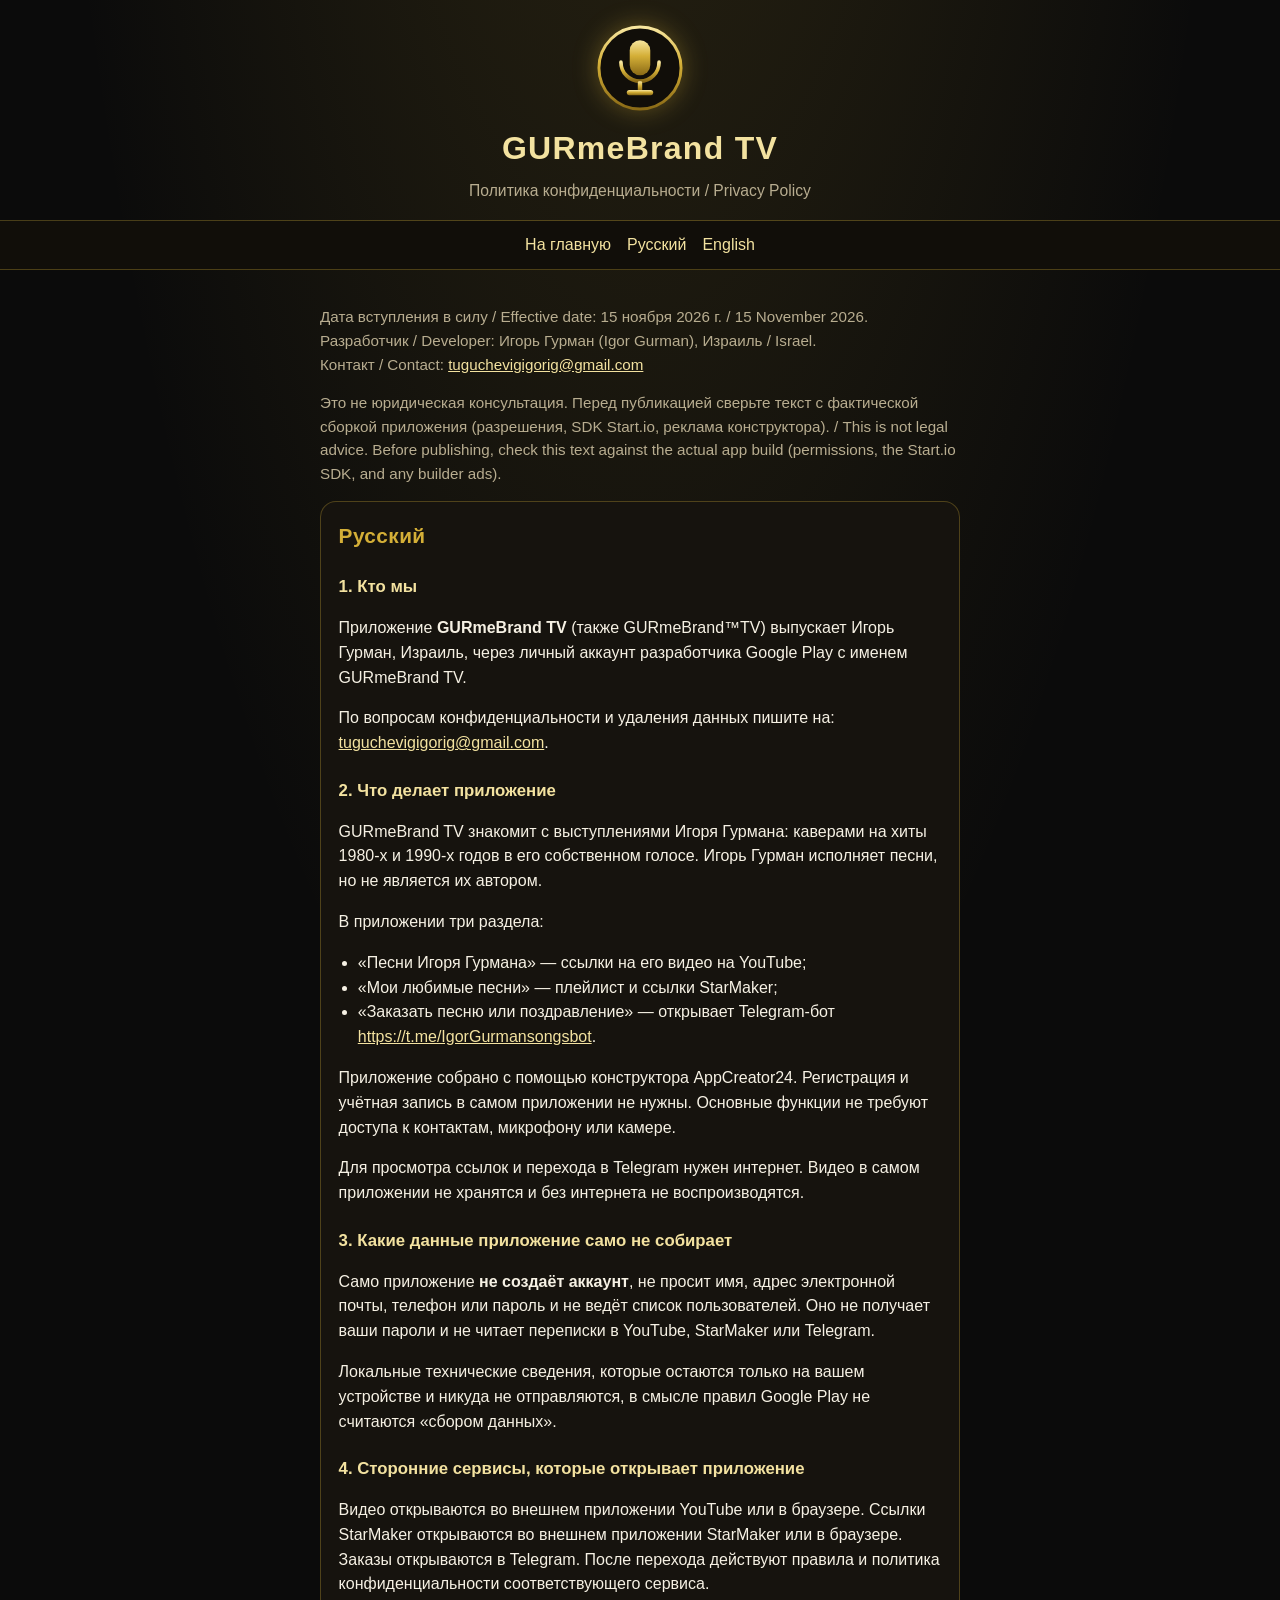
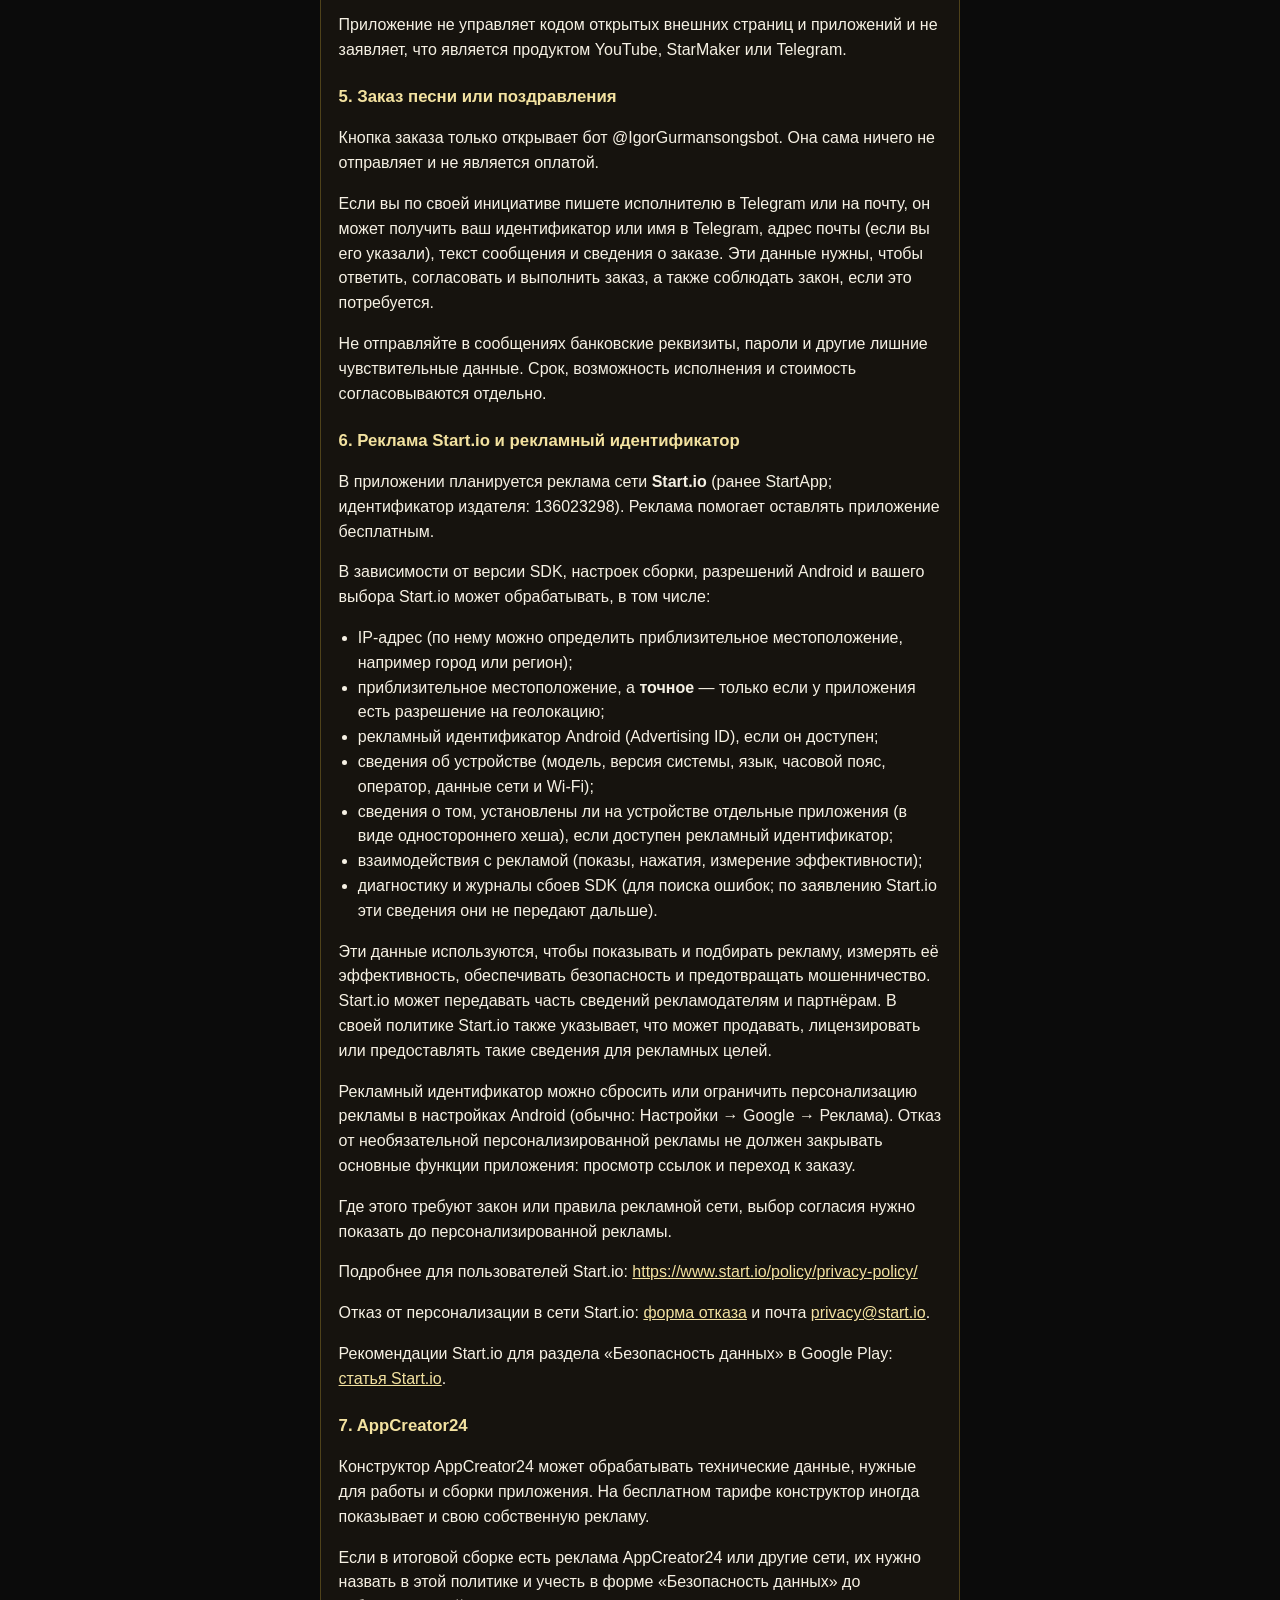
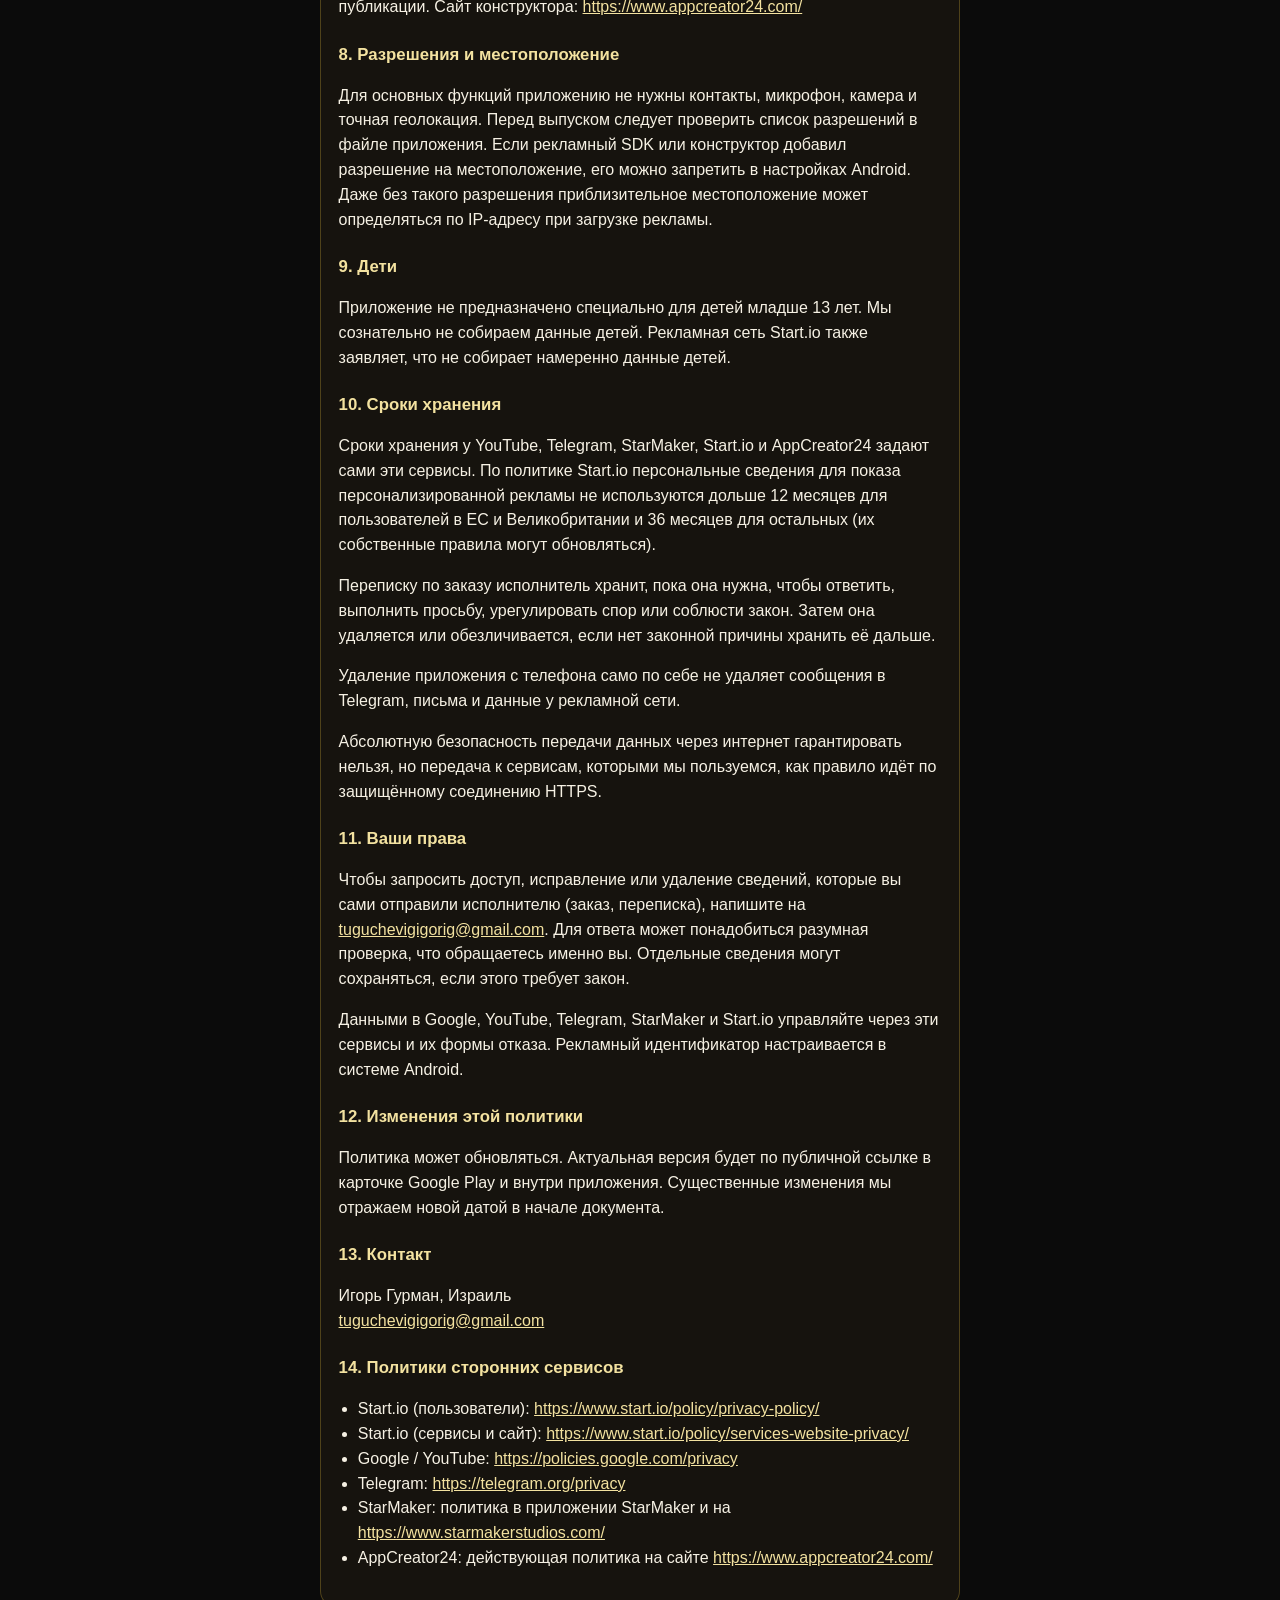
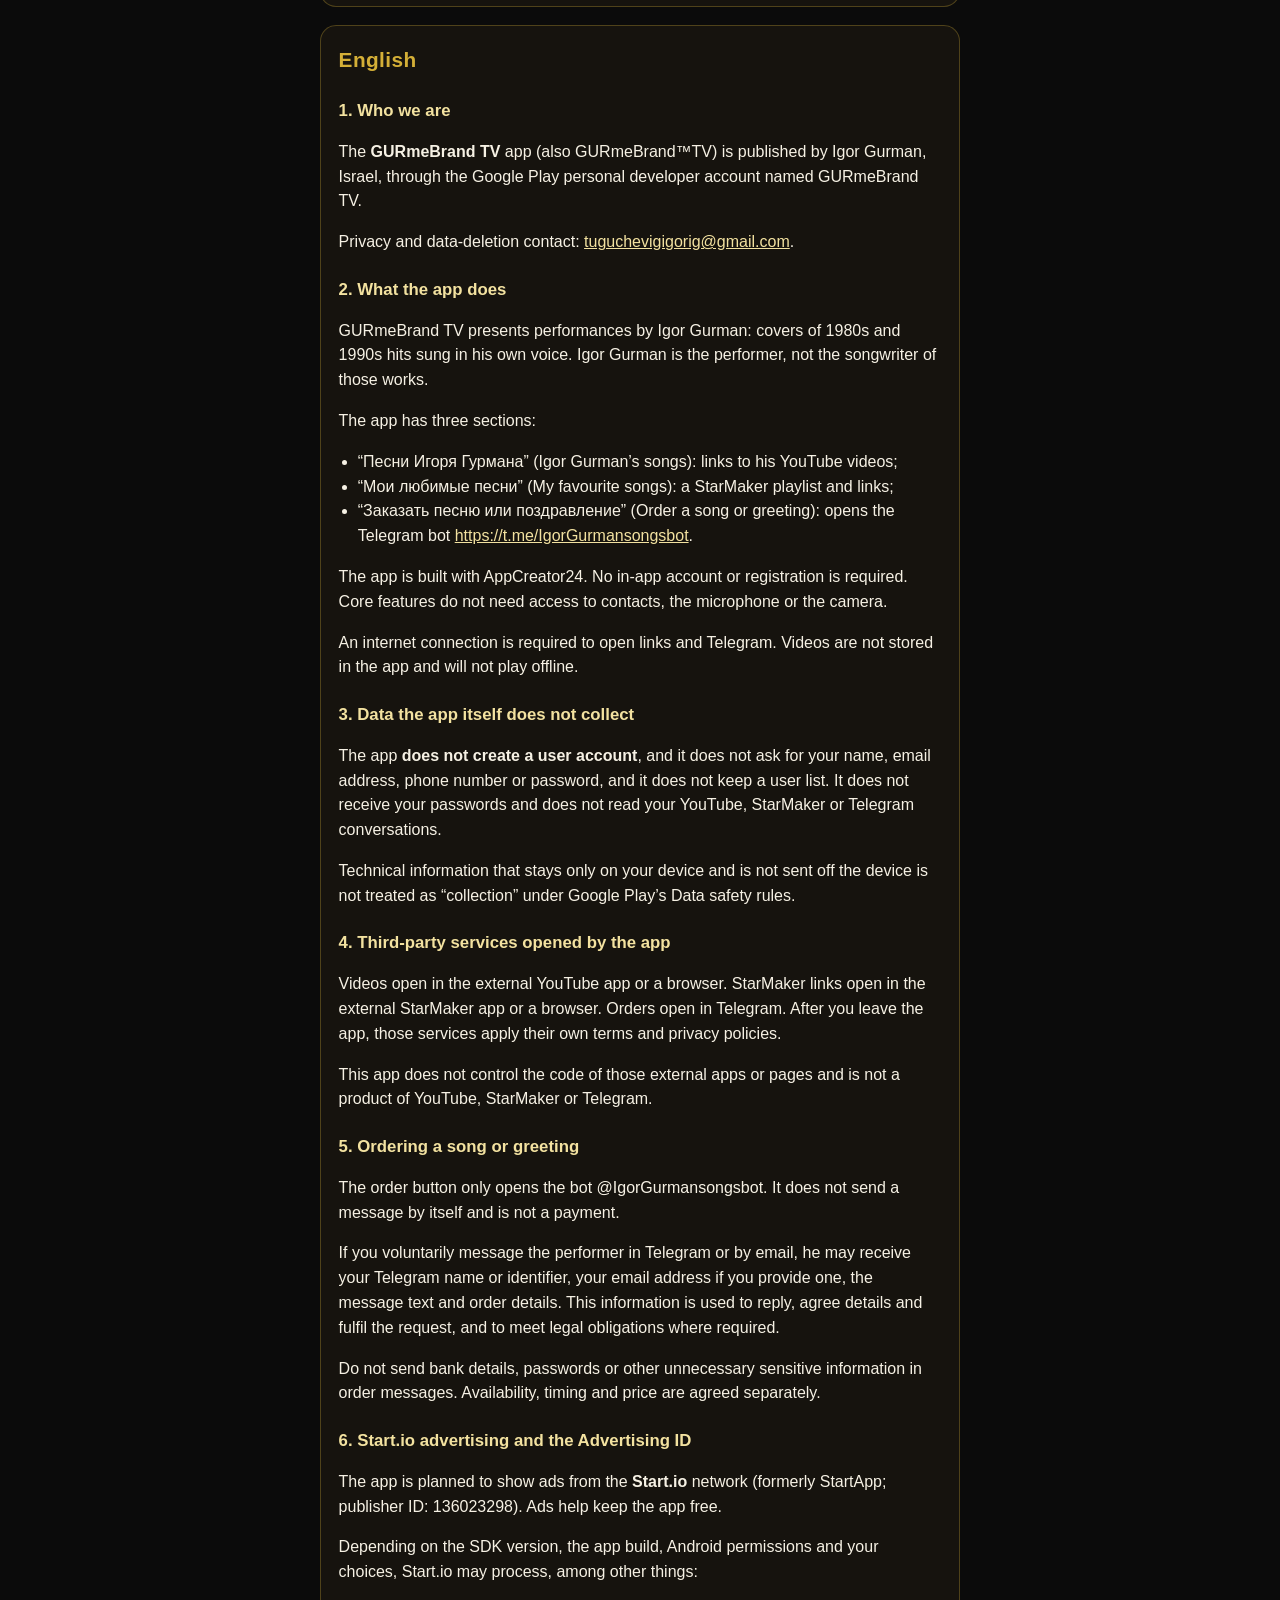
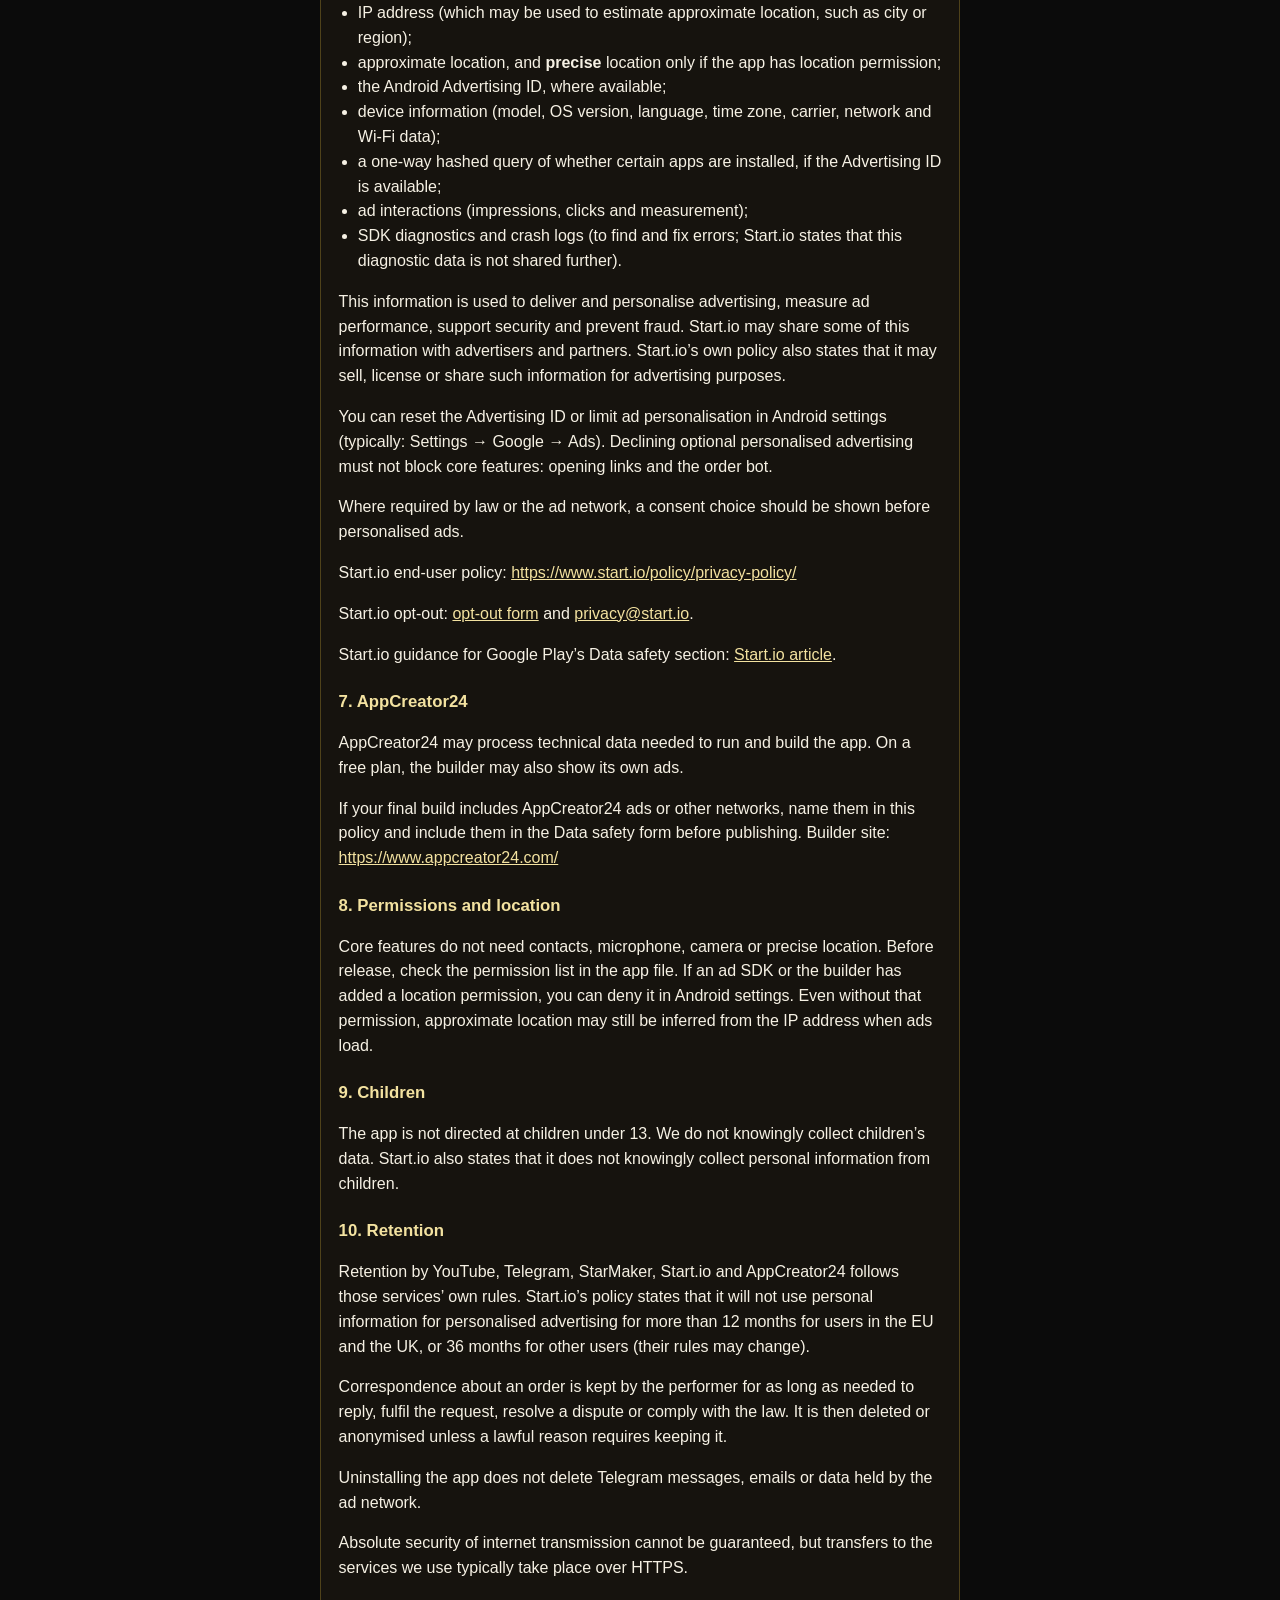
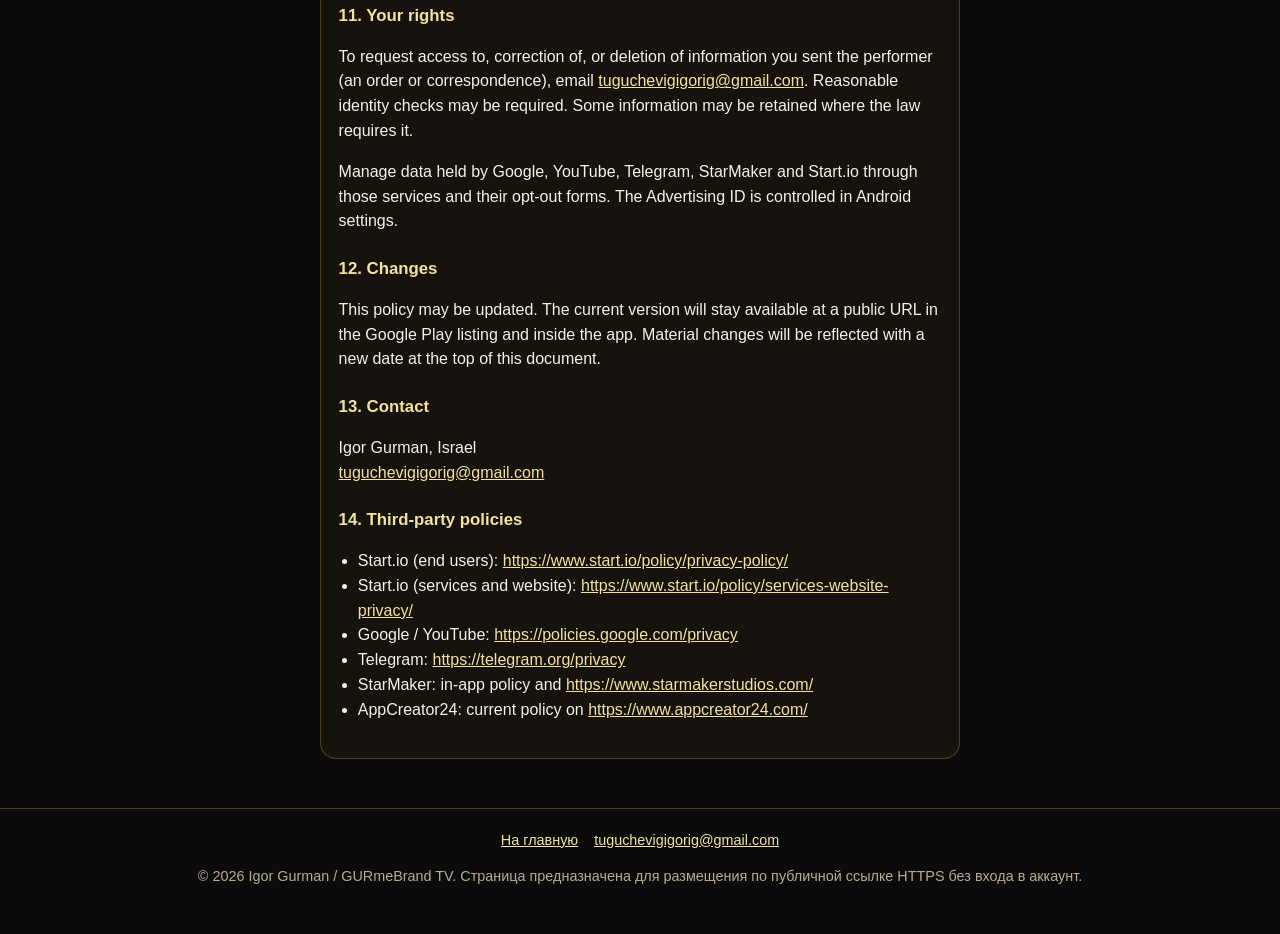
<file: privacy.html>
<!DOCTYPE html>
<html lang="ru">
<head>
  <meta charset="utf-8">
  <meta name="viewport" content="width=device-width, initial-scale=1">
  <meta name="theme-color" content="#0b0b0b">
  <meta name="description" content="Политика конфиденциальности GURmeBrand TV / GURmeBrand TV Privacy Policy">
  <meta http-equiv="Content-Security-Policy" content="default-src 'self'; script-src 'self' https://sdk.minepi.com; style-src 'self' 'unsafe-inline'; connect-src 'self' https://socialchain.app https://backend.appstudio-u7cm9zhmha0ruwv8.piappengine.com; frame-src https://www.youtube.com https://www.youtube-nocookie.com; img-src 'self' data: https:">
  <title>GURmeBrand TV — Политика конфиденциальности / Privacy Policy</title>
  <link rel="icon" href="logo.svg" type="image/svg+xml">
  <link rel="stylesheet" href="styles.css">
</head>
<body>
  <header class="site-header">
    <div class="wrap">
      <a href="index.html"><img class="logo" src="logo.svg" width="88" height="88" alt="GURmeBrand TV"></a>
      <h1>GURmeBrand TV</h1>
      <p class="tagline">Политика конфиденциальности / Privacy Policy</p>
    </div>
  </header>
  <nav class="policy-nav" aria-label="Язык / Language">
    <a href="index.html">На главную</a>
    <a href="#ru">Русский</a>
    <a href="#en">English</a>
  </nav>
<main class="policy-main wrap">
    <p class="meta">Дата вступления в силу / Effective date: 15 ноября 2026 г. / 15 November 2026.<br>
    Разработчик / Developer: Игорь Гурман (Igor Gurman), Израиль / Israel.<br>
    Контакт / Contact: <a href="mailto:tuguchevigigorig@gmail.com">tuguchevigigorig@gmail.com</a></p>
    <p class="note-legal">Это не юридическая консультация. Перед публикацией сверьте текст с фактической сборкой приложения (разрешения, SDK Start.io, реклама конструктора). / This is not legal advice. Before publishing, check this text against the actual app build (permissions, the Start.io SDK, and any builder ads).</p>

    <section id="ru" lang="ru">
      <h2>Русский</h2>

      <h3>1. Кто мы</h3>
      <p>Приложение <strong>GURmeBrand TV</strong> (также GURmeBrand™TV) выпускает Игорь Гурман, Израиль, через личный аккаунт разработчика Google Play с именем GURmeBrand TV.</p>
      <p>По вопросам конфиденциальности и удаления данных пишите на: <a href="mailto:tuguchevigigorig@gmail.com">tuguchevigigorig@gmail.com</a>.</p>

      <h3>2. Что делает приложение</h3>
      <p>GURmeBrand TV знакомит с выступлениями Игоря Гурмана: каверами на хиты 1980-х и 1990-х годов в его собственном голосе. Игорь Гурман исполняет песни, но не является их автором.</p>
      <p>В приложении три раздела:</p>
      <ul>
        <li>«Песни Игоря Гурмана» — ссылки на его видео на YouTube;</li>
        <li>«Мои любимые песни» — плейлист и ссылки StarMaker;</li>
        <li>«Заказать песню или поздравление» — открывает Telegram-бот <a href="https://t.me/IgorGurmansongsbot">https://t.me/IgorGurmansongsbot</a>.</li>
      </ul>
      <p>Приложение собрано с помощью конструктора AppCreator24. Регистрация и учётная запись в самом приложении не нужны. Основные функции не требуют доступа к контактам, микрофону или камере.</p>
      <p>Для просмотра ссылок и перехода в Telegram нужен интернет. Видео в самом приложении не хранятся и без интернета не воспроизводятся.</p>

      <h3>3. Какие данные приложение само не собирает</h3>
      <p>Само приложение <strong>не создаёт аккаунт</strong>, не просит имя, адрес электронной почты, телефон или пароль и не ведёт список пользователей. Оно не получает ваши пароли и не читает переписки в YouTube, StarMaker или Telegram.</p>
      <p>Локальные технические сведения, которые остаются только на вашем устройстве и никуда не отправляются, в смысле правил Google Play не считаются «сбором данных».</p>

      <h3>4. Сторонние сервисы, которые открывает приложение</h3>
      <p>Видео открываются во внешнем приложении YouTube или в браузере. Ссылки StarMaker открываются во внешнем приложении StarMaker или в браузере. Заказы открываются в Telegram. После перехода действуют правила и политика конфиденциальности соответствующего сервиса.</p>
      <p>Приложение не управляет кодом открытых внешних страниц и приложений и не заявляет, что является продуктом YouTube, StarMaker или Telegram.</p>

      <h3>5. Заказ песни или поздравления</h3>
      <p>Кнопка заказа только открывает бот @IgorGurmansongsbot. Она сама ничего не отправляет и не является оплатой.</p>
      <p>Если вы по своей инициативе пишете исполнителю в Telegram или на почту, он может получить ваш идентификатор или имя в Telegram, адрес почты (если вы его указали), текст сообщения и сведения о заказе. Эти данные нужны, чтобы ответить, согласовать и выполнить заказ, а также соблюдать закон, если это потребуется.</p>
      <p>Не отправляйте в сообщениях банковские реквизиты, пароли и другие лишние чувствительные данные. Срок, возможность исполнения и стоимость согласовываются отдельно.</p>

      <h3>6. Реклама Start.io и рекламный идентификатор</h3>
      <p>В приложении планируется реклама сети <strong>Start.io</strong> (ранее StartApp; идентификатор издателя: 136023298). Реклама помогает оставлять приложение бесплатным.</p>
      <p>В зависимости от версии SDK, настроек сборки, разрешений Android и вашего выбора Start.io может обрабатывать, в том числе:</p>
      <ul>
        <li>IP-адрес (по нему можно определить приблизительное местоположение, например город или регион);</li>
        <li>приблизительное местоположение, а <strong>точное</strong> — только если у приложения есть разрешение на геолокацию;</li>
        <li>рекламный идентификатор Android (Advertising ID), если он доступен;</li>
        <li>сведения об устройстве (модель, версия системы, язык, часовой пояс, оператор, данные сети и Wi-Fi);</li>
        <li>сведения о том, установлены ли на устройстве отдельные приложения (в виде одностороннего хеша), если доступен рекламный идентификатор;</li>
        <li>взаимодействия с рекламой (показы, нажатия, измерение эффективности);</li>
        <li>диагностику и журналы сбоев SDK (для поиска ошибок; по заявлению Start.io эти сведения они не передают дальше).</li>
      </ul>
      <p>Эти данные используются, чтобы показывать и подбирать рекламу, измерять её эффективность, обеспечивать безопасность и предотвращать мошенничество. Start.io может передавать часть сведений рекламодателям и партнёрам. В своей политике Start.io также указывает, что может продавать, лицензировать или предоставлять такие сведения для рекламных целей.</p>
      <p>Рекламный идентификатор можно сбросить или ограничить персонализацию рекламы в настройках Android (обычно: Настройки → Google → Реклама). Отказ от необязательной персонализированной рекламы не должен закрывать основные функции приложения: просмотр ссылок и переход к заказу.</p>
      <p>Где этого требуют закон или правила рекламной сети, выбор согласия нужно показать до персонализированной рекламы.</p>
      <p>Подробнее для пользователей Start.io: <a href="https://www.start.io/policy/privacy-policy/">https://www.start.io/policy/privacy-policy/</a></p>
      <p>Отказ от персонализации в сети Start.io: <a href="https://www.start.io/do-not-sell-or-sharemy-personal-information/">форма отказа</a> и почта <a href="mailto:privacy@start.io">privacy@start.io</a>.</p>
      <p>Рекомендации Start.io для раздела «Безопасность данных» в Google Play: <a href="https://support.start.io/hc/en-us/articles/4413793394962-Google-Play-Safety-Section-Data-Disclosure">статья Start.io</a>.</p>

      <h3>7. AppCreator24</h3>
      <p>Конструктор AppCreator24 может обрабатывать технические данные, нужные для работы и сборки приложения. На бесплатном тарифе конструктор иногда показывает и свою собственную рекламу.</p>
      <p>Если в итоговой сборке есть реклама AppCreator24 или другие сети, их нужно назвать в этой политике и учесть в форме «Безопасность данных» до публикации. Сайт конструктора: <a href="https://www.appcreator24.com/">https://www.appcreator24.com/</a></p>

      <h3>8. Разрешения и местоположение</h3>
      <p>Для основных функций приложению не нужны контакты, микрофон, камера и точная геолокация. Перед выпуском следует проверить список разрешений в файле приложения. Если рекламный SDK или конструктор добавил разрешение на местоположение, его можно запретить в настройках Android. Даже без такого разрешения приблизительное местоположение может определяться по IP-адресу при загрузке рекламы.</p>

      <h3>9. Дети</h3>
      <p>Приложение не предназначено специально для детей младше 13 лет. Мы сознательно не собираем данные детей. Рекламная сеть Start.io также заявляет, что не собирает намеренно данные детей.</p>

      <h3>10. Сроки хранения</h3>
      <p>Сроки хранения у YouTube, Telegram, StarMaker, Start.io и AppCreator24 задают сами эти сервисы. По политике Start.io персональные сведения для показа персонализированной рекламы не используются дольше 12 месяцев для пользователей в ЕС и Великобритании и 36 месяцев для остальных (их собственные правила могут обновляться).</p>
      <p>Переписку по заказу исполнитель хранит, пока она нужна, чтобы ответить, выполнить просьбу, урегулировать спор или соблюсти закон. Затем она удаляется или обезличивается, если нет законной причины хранить её дальше.</p>
      <p>Удаление приложения с телефона само по себе не удаляет сообщения в Telegram, письма и данные у рекламной сети.</p>
      <p>Абсолютную безопасность передачи данных через интернет гарантировать нельзя, но передача к сервисам, которыми мы пользуемся, как правило идёт по защищённому соединению HTTPS.</p>

      <h3>11. Ваши права</h3>
      <p>Чтобы запросить доступ, исправление или удаление сведений, которые вы сами отправили исполнителю (заказ, переписка), напишите на <a href="mailto:tuguchevigigorig@gmail.com">tuguchevigigorig@gmail.com</a>. Для ответа может понадобиться разумная проверка, что обращаетесь именно вы. Отдельные сведения могут сохраняться, если этого требует закон.</p>
      <p>Данными в Google, YouTube, Telegram, StarMaker и Start.io управляйте через эти сервисы и их формы отказа. Рекламный идентификатор настраивается в системе Android.</p>

      <h3>12. Изменения этой политики</h3>
      <p>Политика может обновляться. Актуальная версия будет по публичной ссылке в карточке Google Play и внутри приложения. Существенные изменения мы отражаем новой датой в начале документа.</p>

      <h3>13. Контакт</h3>
      <p>Игорь Гурман, Израиль<br><a href="mailto:tuguchevigigorig@gmail.com">tuguchevigigorig@gmail.com</a></p>

      <h3>14. Политики сторонних сервисов</h3>
      <ul>
        <li>Start.io (пользователи): <a href="https://www.start.io/policy/privacy-policy/">https://www.start.io/policy/privacy-policy/</a></li>
        <li>Start.io (сервисы и сайт): <a href="https://www.start.io/policy/services-website-privacy/">https://www.start.io/policy/services-website-privacy/</a></li>
        <li>Google / YouTube: <a href="https://policies.google.com/privacy">https://policies.google.com/privacy</a></li>
        <li>Telegram: <a href="https://telegram.org/privacy">https://telegram.org/privacy</a></li>
        <li>StarMaker: политика в приложении StarMaker и на <a href="https://www.starmakerstudios.com/">https://www.starmakerstudios.com/</a></li>
        <li>AppCreator24: действующая политика на сайте <a href="https://www.appcreator24.com/">https://www.appcreator24.com/</a></li>
      </ul>
    </section>

    <section id="en" lang="en">
      <h2>English</h2>

      <h3>1. Who we are</h3>
      <p>The <strong>GURmeBrand TV</strong> app (also GURmeBrand™TV) is published by Igor Gurman, Israel, through the Google Play personal developer account named GURmeBrand TV.</p>
      <p>Privacy and data-deletion contact: <a href="mailto:tuguchevigigorig@gmail.com">tuguchevigigorig@gmail.com</a>.</p>

      <h3>2. What the app does</h3>
      <p>GURmeBrand TV presents performances by Igor Gurman: covers of 1980s and 1990s hits sung in his own voice. Igor Gurman is the performer, not the songwriter of those works.</p>
      <p>The app has three sections:</p>
      <ul>
        <li>“Песни Игоря Гурмана” (Igor Gurman’s songs): links to his YouTube videos;</li>
        <li>“Мои любимые песни” (My favourite songs): a StarMaker playlist and links;</li>
        <li>“Заказать песню или поздравление” (Order a song or greeting): opens the Telegram bot <a href="https://t.me/IgorGurmansongsbot">https://t.me/IgorGurmansongsbot</a>.</li>
      </ul>
      <p>The app is built with AppCreator24. No in-app account or registration is required. Core features do not need access to contacts, the microphone or the camera.</p>
      <p>An internet connection is required to open links and Telegram. Videos are not stored in the app and will not play offline.</p>

      <h3>3. Data the app itself does not collect</h3>
      <p>The app <strong>does not create a user account</strong>, and it does not ask for your name, email address, phone number or password, and it does not keep a user list. It does not receive your passwords and does not read your YouTube, StarMaker or Telegram conversations.</p>
      <p>Technical information that stays only on your device and is not sent off the device is not treated as “collection” under Google Play’s Data safety rules.</p>

      <h3>4. Third-party services opened by the app</h3>
      <p>Videos open in the external YouTube app or a browser. StarMaker links open in the external StarMaker app or a browser. Orders open in Telegram. After you leave the app, those services apply their own terms and privacy policies.</p>
      <p>This app does not control the code of those external apps or pages and is not a product of YouTube, StarMaker or Telegram.</p>

      <h3>5. Ordering a song or greeting</h3>
      <p>The order button only opens the bot @IgorGurmansongsbot. It does not send a message by itself and is not a payment.</p>
      <p>If you voluntarily message the performer in Telegram or by email, he may receive your Telegram name or identifier, your email address if you provide one, the message text and order details. This information is used to reply, agree details and fulfil the request, and to meet legal obligations where required.</p>
      <p>Do not send bank details, passwords or other unnecessary sensitive information in order messages. Availability, timing and price are agreed separately.</p>

      <h3>6. Start.io advertising and the Advertising ID</h3>
      <p>The app is planned to show ads from the <strong>Start.io</strong> network (formerly StartApp; publisher ID: 136023298). Ads help keep the app free.</p>
      <p>Depending on the SDK version, the app build, Android permissions and your choices, Start.io may process, among other things:</p>
      <ul>
        <li>IP address (which may be used to estimate approximate location, such as city or region);</li>
        <li>approximate location, and <strong>precise</strong> location only if the app has location permission;</li>
        <li>the Android Advertising ID, where available;</li>
        <li>device information (model, OS version, language, time zone, carrier, network and Wi-Fi data);</li>
        <li>a one-way hashed query of whether certain apps are installed, if the Advertising ID is available;</li>
        <li>ad interactions (impressions, clicks and measurement);</li>
        <li>SDK diagnostics and crash logs (to find and fix errors; Start.io states that this diagnostic data is not shared further).</li>
      </ul>
      <p>This information is used to deliver and personalise advertising, measure ad performance, support security and prevent fraud. Start.io may share some of this information with advertisers and partners. Start.io’s own policy also states that it may sell, license or share such information for advertising purposes.</p>
      <p>You can reset the Advertising ID or limit ad personalisation in Android settings (typically: Settings → Google → Ads). Declining optional personalised advertising must not block core features: opening links and the order bot.</p>
      <p>Where required by law or the ad network, a consent choice should be shown before personalised ads.</p>
      <p>Start.io end-user policy: <a href="https://www.start.io/policy/privacy-policy/">https://www.start.io/policy/privacy-policy/</a></p>
      <p>Start.io opt-out: <a href="https://www.start.io/do-not-sell-or-sharemy-personal-information/">opt-out form</a> and <a href="mailto:privacy@start.io">privacy@start.io</a>.</p>
      <p>Start.io guidance for Google Play’s Data safety section: <a href="https://support.start.io/hc/en-us/articles/4413793394962-Google-Play-Safety-Section-Data-Disclosure">Start.io article</a>.</p>

      <h3>7. AppCreator24</h3>
      <p>AppCreator24 may process technical data needed to run and build the app. On a free plan, the builder may also show its own ads.</p>
      <p>If your final build includes AppCreator24 ads or other networks, name them in this policy and include them in the Data safety form before publishing. Builder site: <a href="https://www.appcreator24.com/">https://www.appcreator24.com/</a></p>

      <h3>8. Permissions and location</h3>
      <p>Core features do not need contacts, microphone, camera or precise location. Before release, check the permission list in the app file. If an ad SDK or the builder has added a location permission, you can deny it in Android settings. Even without that permission, approximate location may still be inferred from the IP address when ads load.</p>

      <h3>9. Children</h3>
      <p>The app is not directed at children under 13. We do not knowingly collect children’s data. Start.io also states that it does not knowingly collect personal information from children.</p>

      <h3>10. Retention</h3>
      <p>Retention by YouTube, Telegram, StarMaker, Start.io and AppCreator24 follows those services’ own rules. Start.io’s policy states that it will not use personal information for personalised advertising for more than 12 months for users in the EU and the UK, or 36 months for other users (their rules may change).</p>
      <p>Correspondence about an order is kept by the performer for as long as needed to reply, fulfil the request, resolve a dispute or comply with the law. It is then deleted or anonymised unless a lawful reason requires keeping it.</p>
      <p>Uninstalling the app does not delete Telegram messages, emails or data held by the ad network.</p>
      <p>Absolute security of internet transmission cannot be guaranteed, but transfers to the services we use typically take place over HTTPS.</p>

      <h3>11. Your rights</h3>
      <p>To request access to, correction of, or deletion of information you sent the performer (an order or correspondence), email <a href="mailto:tuguchevigigorig@gmail.com">tuguchevigigorig@gmail.com</a>. Reasonable identity checks may be required. Some information may be retained where the law requires it.</p>
      <p>Manage data held by Google, YouTube, Telegram, StarMaker and Start.io through those services and their opt-out forms. The Advertising ID is controlled in Android settings.</p>

      <h3>12. Changes</h3>
      <p>This policy may be updated. The current version will stay available at a public URL in the Google Play listing and inside the app. Material changes will be reflected with a new date at the top of this document.</p>

      <h3>13. Contact</h3>
      <p>Igor Gurman, Israel<br><a href="mailto:tuguchevigigorig@gmail.com">tuguchevigigorig@gmail.com</a></p>

      <h3>14. Third-party policies</h3>
      <ul>
        <li>Start.io (end users): <a href="https://www.start.io/policy/privacy-policy/">https://www.start.io/policy/privacy-policy/</a></li>
        <li>Start.io (services and website): <a href="https://www.start.io/policy/services-website-privacy/">https://www.start.io/policy/services-website-privacy/</a></li>
        <li>Google / YouTube: <a href="https://policies.google.com/privacy">https://policies.google.com/privacy</a></li>
        <li>Telegram: <a href="https://telegram.org/privacy">https://telegram.org/privacy</a></li>
        <li>StarMaker: in-app policy and <a href="https://www.starmakerstudios.com/">https://www.starmakerstudios.com/</a></li>
        <li>AppCreator24: current policy on <a href="https://www.appcreator24.com/">https://www.appcreator24.com/</a></li>
      </ul>
    </section>
  </main>
  <footer class="site-footer">
    <nav aria-label="Подвал">
      <a href="index.html">На главную</a>
      <a href="mailto:tuguchevigigorig@gmail.com">tuguchevigigorig@gmail.com</a>
    </nav>
    <p>© 2026 Igor Gurman / GURmeBrand TV. Страница предназначена для размещения по публичной ссылке HTTPS без входа в аккаунт.</p>
  </footer>

</body>
</html>
</file>
<file: styles.css>
/* GURmeBrand TV — mobile-first, black + gold */
:root {
  --bg: #0b0b0b;
  --bg-elev: #14110c;
  --gold: #d4af37;
  --gold-light: #f3e2a0;
  --gold-dim: #8a7024;
  --text: #f6f1e4;
  --muted: #b8ad90;
  --card: #16130e;
  --line: rgba(212, 175, 55, 0.3);
  --danger: #e8b4b4;
  --ok: #c9e4b4;
  --radius: 16px;
  --max: 40rem;
}

* { box-sizing: border-box; }

html, body { margin: 0; padding: 0; }

body {
  font-family: "Segoe UI", Roboto, "Helvetica Neue", Arial, sans-serif;
  background:
    radial-gradient(ellipse 80% 40% at 50% -10%, rgba(212, 175, 55, 0.18), transparent 60%),
    var(--bg);
  color: var(--text);
  line-height: 1.55;
  min-height: 100vh;
}

img { max-width: 100%; height: auto; }

a { color: var(--gold-light); }
a:hover, a:focus { color: #fff; }

.wrap {
  width: min(100% - 2rem, var(--max));
  margin-inline: auto;
}

.site-header {
  padding: 1.5rem 0 1rem;
  text-align: center;
  border-bottom: 1px solid var(--line);
}

.logo {
  width: 88px;
  height: 88px;
  display: block;
  margin: 0 auto 0.75rem;
  filter: drop-shadow(0 0 12px rgba(212, 175, 55, 0.35));
}

.site-header h1 {
  margin: 0;
  font-size: 1.7rem;
  letter-spacing: 0.04em;
  color: var(--gold-light);
  font-weight: 700;
}

.tagline {
  margin: 0.35rem 0 0;
  color: var(--muted);
  font-size: 0.98rem;
}

.pi-bar {
  display: flex;
  flex-direction: column;
  gap: 0.6rem;
  align-items: center;
  margin-top: 1rem;
}

.btn {
  display: inline-flex;
  align-items: center;
  justify-content: center;
  gap: 0.45rem;
  min-height: 48px;
  padding: 0.7rem 1.2rem;
  border-radius: 999px;
  border: 1px solid var(--gold);
  background: linear-gradient(180deg, #2a220f, #16120a);
  color: var(--gold-light);
  font: inherit;
  font-weight: 650;
  text-decoration: none;
  cursor: pointer;
  width: 100%;
  max-width: 22rem;
}

.btn:hover, .btn:focus-visible {
  background: linear-gradient(180deg, #3a2e14, #1c160c);
  color: #fff;
}

.btn:disabled {
  opacity: 0.5;
  cursor: not-allowed;
}

.btn-gold {
  background: linear-gradient(180deg, #f3e2a0, #d4af37 55%, #8a6a16);
  color: #1a1408;
  border-color: #f8e7a0;
  font-weight: 800;
}

.btn-gold:hover, .btn-gold:focus-visible {
  background: linear-gradient(180deg, #fff3c4, #e0c056 55%, #9a7a1c);
  color: #1a1408;
}

.btn-outline {
  background: transparent;
}

.note, .status {
  margin: 0;
  font-size: 0.92rem;
  color: var(--muted);
  max-width: 22rem;
}

.note[hidden], .status:empty { display: none; }

.note.warn { color: var(--danger); }
.status.ok { color: var(--ok); }
.status.err { color: var(--danger); }

main { padding: 1.4rem 0 2.5rem; }

.intro {
  margin: 0 0 1.5rem;
  font-size: 1.05rem;
}

section {
  background: var(--card);
  border: 1px solid var(--line);
  border-radius: var(--radius);
  padding: 1.15rem 1.1rem 1.2rem;
  margin: 0 0 1.1rem;
}

section h2 {
  margin: 0 0 0.7rem;
  font-size: 1.22rem;
  color: var(--gold);
  letter-spacing: 0.02em;
}

.lead { margin: 0 0 0.9rem; color: var(--muted); }

.video-frame {
  position: relative;
  width: 100%;
  aspect-ratio: 16 / 9;
  background: #000;
  border-radius: 12px;
  overflow: hidden;
  margin: 0 0 0.9rem;
}

.video-frame iframe {
  position: absolute;
  inset: 0;
  width: 100%;
  height: 100%;
  border: 0;
}

.video-list {
  list-style: none;
  margin: 0 0 1rem;
  padding: 0;
  display: grid;
  gap: 0.7rem;
}

.video-list a {
  display: grid;
  grid-template-columns: 7.2rem 1fr;
  gap: 0.75rem;
  align-items: center;
  text-decoration: none;
  color: var(--text);
  background: var(--bg-elev);
  border: 1px solid var(--line);
  border-radius: 12px;
  overflow: hidden;
  min-height: 4.6rem;
}

.video-list a:hover, .video-list a:focus-visible {
  border-color: var(--gold);
}

.video-list img {
  width: 7.2rem;
  height: 4.05rem;
  object-fit: cover;
  display: block;
  background: #000;
}

.video-list span {
  padding-right: 0.7rem;
  font-weight: 600;
  font-size: 0.95rem;
}

.center-actions {
  display: flex;
  flex-direction: column;
  align-items: center;
  gap: 0.7rem;
}

.name-chip {
  display: inline-block;
  margin: 0 0 0.9rem;
  padding: 0.35rem 0.8rem;
  border-radius: 999px;
  border: 1px solid var(--line);
  color: var(--gold-light);
  font-weight: 700;
  letter-spacing: 0.03em;
}

.order-note {
  margin: 0.85rem 0 0;
  color: var(--muted);
  font-size: 0.92rem;
}

.site-footer {
  border-top: 1px solid var(--line);
  padding: 1.2rem 0 2rem;
  color: var(--muted);
  font-size: 0.9rem;
  text-align: center;
}

.site-footer nav {
  display: flex;
  flex-wrap: wrap;
  gap: 0.4rem 1rem;
  justify-content: center;
  margin-bottom: 0.5rem;
}

.policy-nav {
  display: flex;
  flex-wrap: wrap;
  gap: 0.5rem 1rem;
  padding: 0.75rem 0;
  justify-content: center;
  border-bottom: 1px solid var(--line);
  background: #110e09;
}

.policy-nav a { color: var(--gold-light); text-decoration: none; }
.policy-nav a:hover, .policy-nav a:focus { text-decoration: underline; }

.meta, .note-legal { color: var(--muted); font-size: 0.95rem; }

.policy-main { padding: 1.25rem 0 2rem; }

.policy-main h2 {
  margin: 0 0 0.75rem;
  font-size: 1.3rem;
  color: var(--gold);
}

.policy-main h3 {
  margin: 1.35rem 0 0.4rem;
  font-size: 1.05rem;
  color: var(--gold-light);
}

.policy-main ul { padding-left: 1.2rem; }

hr.sep {
  border: 0;
  border-top: 1px solid var(--line);
  margin: 1.5rem 0;
}

@media (min-width: 640px) {
  .site-header h1 { font-size: 2rem; }
  .btn { width: auto; min-width: 16rem; }
}

.lead.tight { margin-bottom: 0; }
</file>
